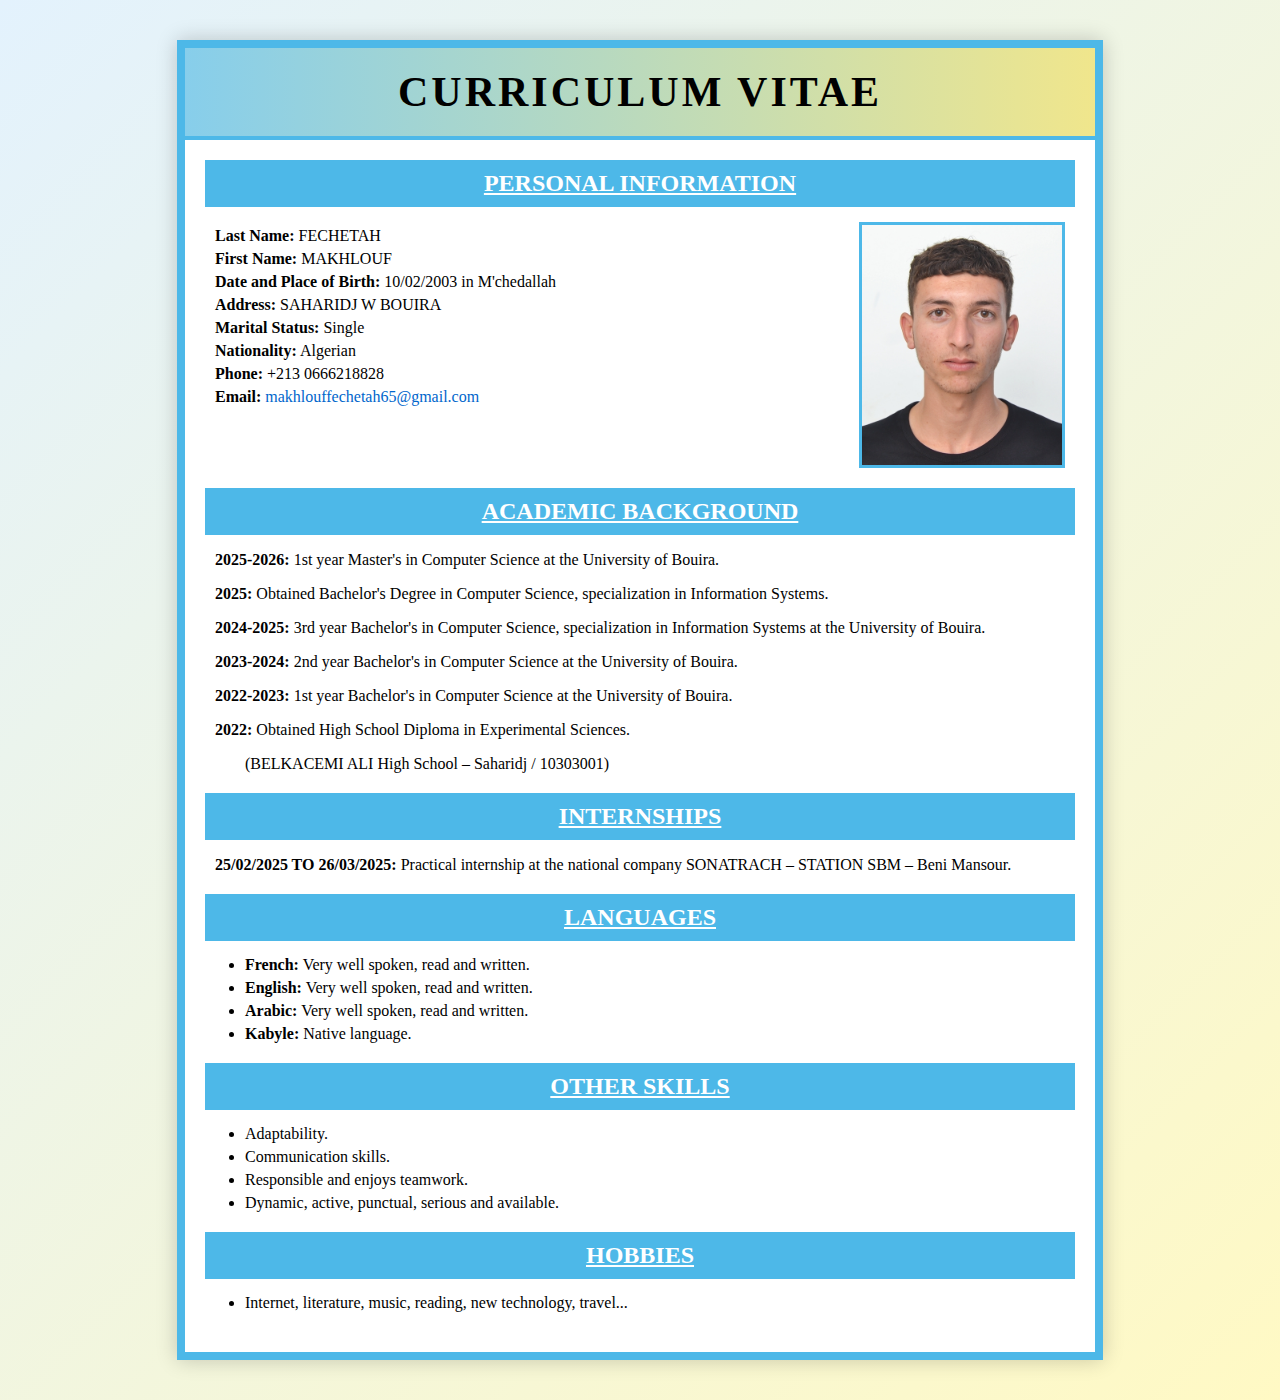
<file: assets/CV.html>
<!DOCTYPE html>
<html lang="en">

<head>
    <meta charset="UTF-8">
    <meta name="viewport" content="width=device-width, initial-scale=1.0">
    <title>Curriculum Vitae</title>
    <style>
        body {
            font-family: 'Times New Roman', serif;
            margin: 20px;
            background: linear-gradient(135deg, #e3f2fd 0%, #fff9c4 100%);
            padding: 20px;
        }

        .photo {
            width: 200px;
            height: 240px;
            background: #c8e6c9;
            border: 3px solid #4db8e8;
            display: flex;
            align-items: center;
            justify-content: center;
            overflow: hidden;
        }

        .photo_img {
            width: 100%;
            height: 100%;
            object-fit: cover;
        }

        .cv-container {
            max-width: 850px;
            margin: 0 auto;
            background: white;
            border: 8px solid #4db8e8;
            box-shadow: 0 0 20px rgba(0, 0, 0, 0.2);
            padding: 30px;
        }

        .header {
            text-align: center;
            background: linear-gradient(90deg, #87ceeb 0%, #f0e68c 100%);
            padding: 20px;
            margin: -30px -30px 20px -30px;
            border-bottom: 4px solid #4db8e8;
        }

        h1 {
            margin: 0;
            font-size: 42px;
            letter-spacing: 3px;
        }

        .section-header {
            background: #4db8e8;
            color: white;
            padding: 10px;
            font-size: 24px;
            font-weight: bold;
            text-align: center;
            margin: 20px -10px 15px -10px;
            text-decoration: underline;
        }

        .personal-info {
            display: flex;
            justify-content: space-between;
            align-items: flex-start;
            margin-bottom: 20px;
        }

        .info-left {
            flex: 1;
        }

        .info-left p {
            margin: 5px 0;
            font-size: 16px;
        }

        .photo {
            width: 200px;
            height: 240px;
            background: #c8e6c9;
            border: 3px solid #4db8e8;
        }

        .education-item,
        .stage-item {
            margin: 10px 0;
            font-size: 16px;
        }

        .year {
            font-weight: bold;
        }

        ul {
            margin: 10px 0;
            padding-left: 30px;
        }

        li {
            margin: 5px 0;
        }

        a {
            color: #0066cc;
            text-decoration: none;
        }
    </style>
</head>

<body>
    <div class="cv-container">
        <div class="header">
            <h1>CURRICULUM VITAE</h1>
        </div>

        <div class="section-header">PERSONAL INFORMATION</div>

        <div class="personal-info">
            <div class="info-left">
                <p><strong>Last Name:</strong> FECHETAH</p>
                <p><strong>First Name:</strong> MAKHLOUF</p>
                <p><strong>Date and Place of Birth:</strong> 10/02/2003 in M'chedallah</p>
                <p><strong>Address:</strong> SAHARIDJ W BOUIRA</p>
                <p><strong>Marital Status:</strong> Single</p>
                <p><strong>Nationality:</strong> Algerian</p>
                <p><strong>Phone:</strong> +213 0666218828</p>
                <p><strong>Email:</strong> <a
                        href="mailto:fechetahmakhlouf25@outlook.fr">makhlouffechetah65@gmail.com</a></p>
            </div>
            <div class="photo">
                <img src="CV_photo.jpg" alt="image" class="photo_img">
            </div>
        </div>

        <div class="section-header">ACADEMIC BACKGROUND</div>

        <div class="education-item">
            <p><span class="year">2025-2026:</span> 1st year Master's in Computer Science at the University of Bouira.
            </p>
        </div>

        <div class="education-item">
            <p><span class="year">2025:</span> Obtained Bachelor's Degree in Computer Science, specialization in
                Information Systems.</p>
        </div>

        <div class="education-item">
            <p><span class="year">2024-2025:</span> 3rd year Bachelor's in Computer Science, specialization in
                Information Systems at the University of Bouira.</p>
        </div>

        <div class="education-item">
            <p><span class="year">2023-2024:</span> 2nd year Bachelor's in Computer Science at the University of Bouira.
            </p>
        </div>

        <div class="education-item">
            <p><span class="year">2022-2023:</span> 1st year Bachelor's in Computer Science at the University of Bouira.
            </p>
        </div>

        <div class="education-item">
            <p><span class="year">2022:</span> Obtained High School Diploma in Experimental Sciences.</p>
            <p style="margin-left: 30px;">(BELKACEMI ALI High School – Saharidj / 10303001)</p>
        </div>

        <div class="section-header">INTERNSHIPS</div>

        <div class="stage-item">
            <p><span class="year">25/02/2025 TO 26/03/2025:</span> Practical internship at the national company
                SONATRACH – STATION SBM – Beni Mansour.</p>
        </div>

        <div class="section-header">LANGUAGES</div>

        <ul>
            <li><strong>French:</strong> Very well spoken, read and written.</li>
            <li><strong>English:</strong> Very well spoken, read and written.</li>
            <li><strong>Arabic:</strong> Very well spoken, read and written.</li>
            <li><strong>Kabyle:</strong> Native language.</li>
        </ul>

        <div class="section-header">OTHER SKILLS</div>

        <ul>
            <li>Adaptability.</li>
            <li>Communication skills.</li>
            <li>Responsible and enjoys teamwork.</li>
            <li>Dynamic, active, punctual, serious and available.</li>
        </ul>

        <div class="section-header">HOBBIES</div>

        <ul>
            <li>Internet, literature, music, reading, new technology, travel...</li>
        </ul>
    </div>
</body>

</html>
</file>
